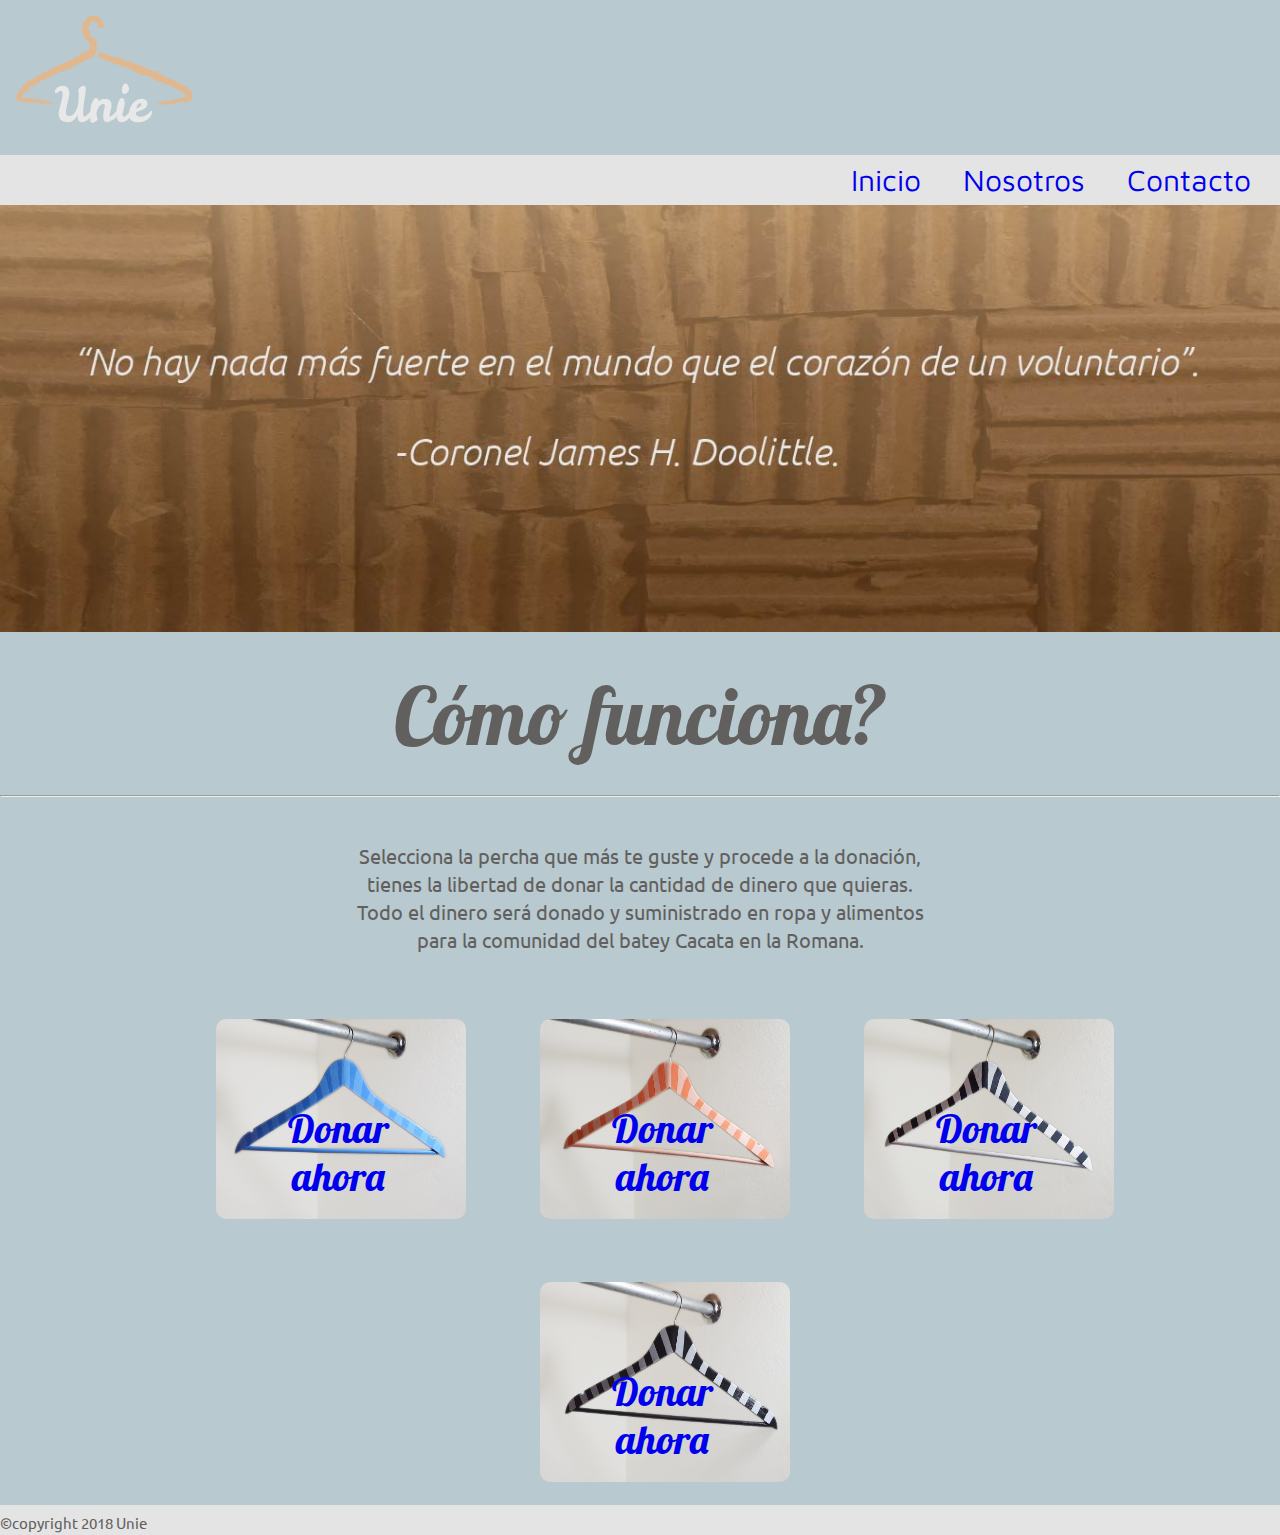
<file: index.html>
<!DOCTYPE html>
<html lang="eng">
	<head>
		<meta charset="UTF-8">
		<title>Unie</title>
		<link rel="shortcut icon" type="images/jpg" href="images/favicon.jpg">
		<link rel="stylesheet" type="text/css" href="css/reset.css">
		<link rel="stylesheet" type="text/css" href="css/style.css">
		<link href="https://fonts.googleapis.com/css?family=Maven+Pro" rel="stylesheet">
		<link href="https://fonts.googleapis.com/css?family=Ubuntu:300i" rel="stylesheet">
		<link href="https://fonts.googleapis.com/css?family=Lobster" rel="stylesheet">
	</head>
	<body>
		<div class="container_2 clearfix">
			<div id="header" class="grid_2">
			<a href="index.html">
			<img src="images/logo.png">
		</a>
		<div id="nav" align="right">
		    <ul>
				<li><a href="index.html">Inicio</a></li>
				<li><a href="nosotros.html">Nosotros</a></li>
				<li><a href="contacto.html">Contacto</a></li>
			</ul>
		</div>
	</div>
</div>
	</header>
	<div class="fondo">
		<img src="images/background.jpg">
	</div>
		<div class="grid_6 push_6">
			<h1>Cómo funciona?</h1>
		</div>
		<hr>

		<div class="intro grid_3 push_9" align="center">
		 <p>Selecciona la percha que más te guste y procede a la donación,
tienes la libertad de donar la cantidad de dinero que quieras. 
Todo el dinero será donado y suministrado en ropa y alimentos  
para la comunidad del  batey Cacata en la Romana.</p>
		</div>

		<div class="grid-1" align="center">
			<div class="floatin-box">
		<a href="donacion.html">
    	<img src="images/productoazul.jpg" width="250" height="200">
    	<div class="centered"> Donar ahora</div>
    	</a>
</div>
    <div class="floatin-box">
    <a href="donacion.html">
    	<img src="images/productonaranja.jpg" width="250" height="200">
    	<div class="centered"> Donar ahora</div>
    </a>
</div>
<div class="floatin-box">
    <a href="donacion.html">
    	<img src="images/productoblanco.jpg" width="250" height="200">
    	<div class="centered"> Donar ahora</div>
    </a>
</div>
<div class="floatin-box">
    <a href="donacion.html">
    	<img src="images/productonegro.jpg" width="250" height="200">
    	<div class="centered"> Donar ahora</div>
    </a>
</div>
</div>
    <div class="footer clearfix">
    	<div class="container-1">
    <p class="grid-1">&copy;copyright 2018 Unie</p>
</div>
</div><!--.container_2-->
  </body>
</html>
</file>
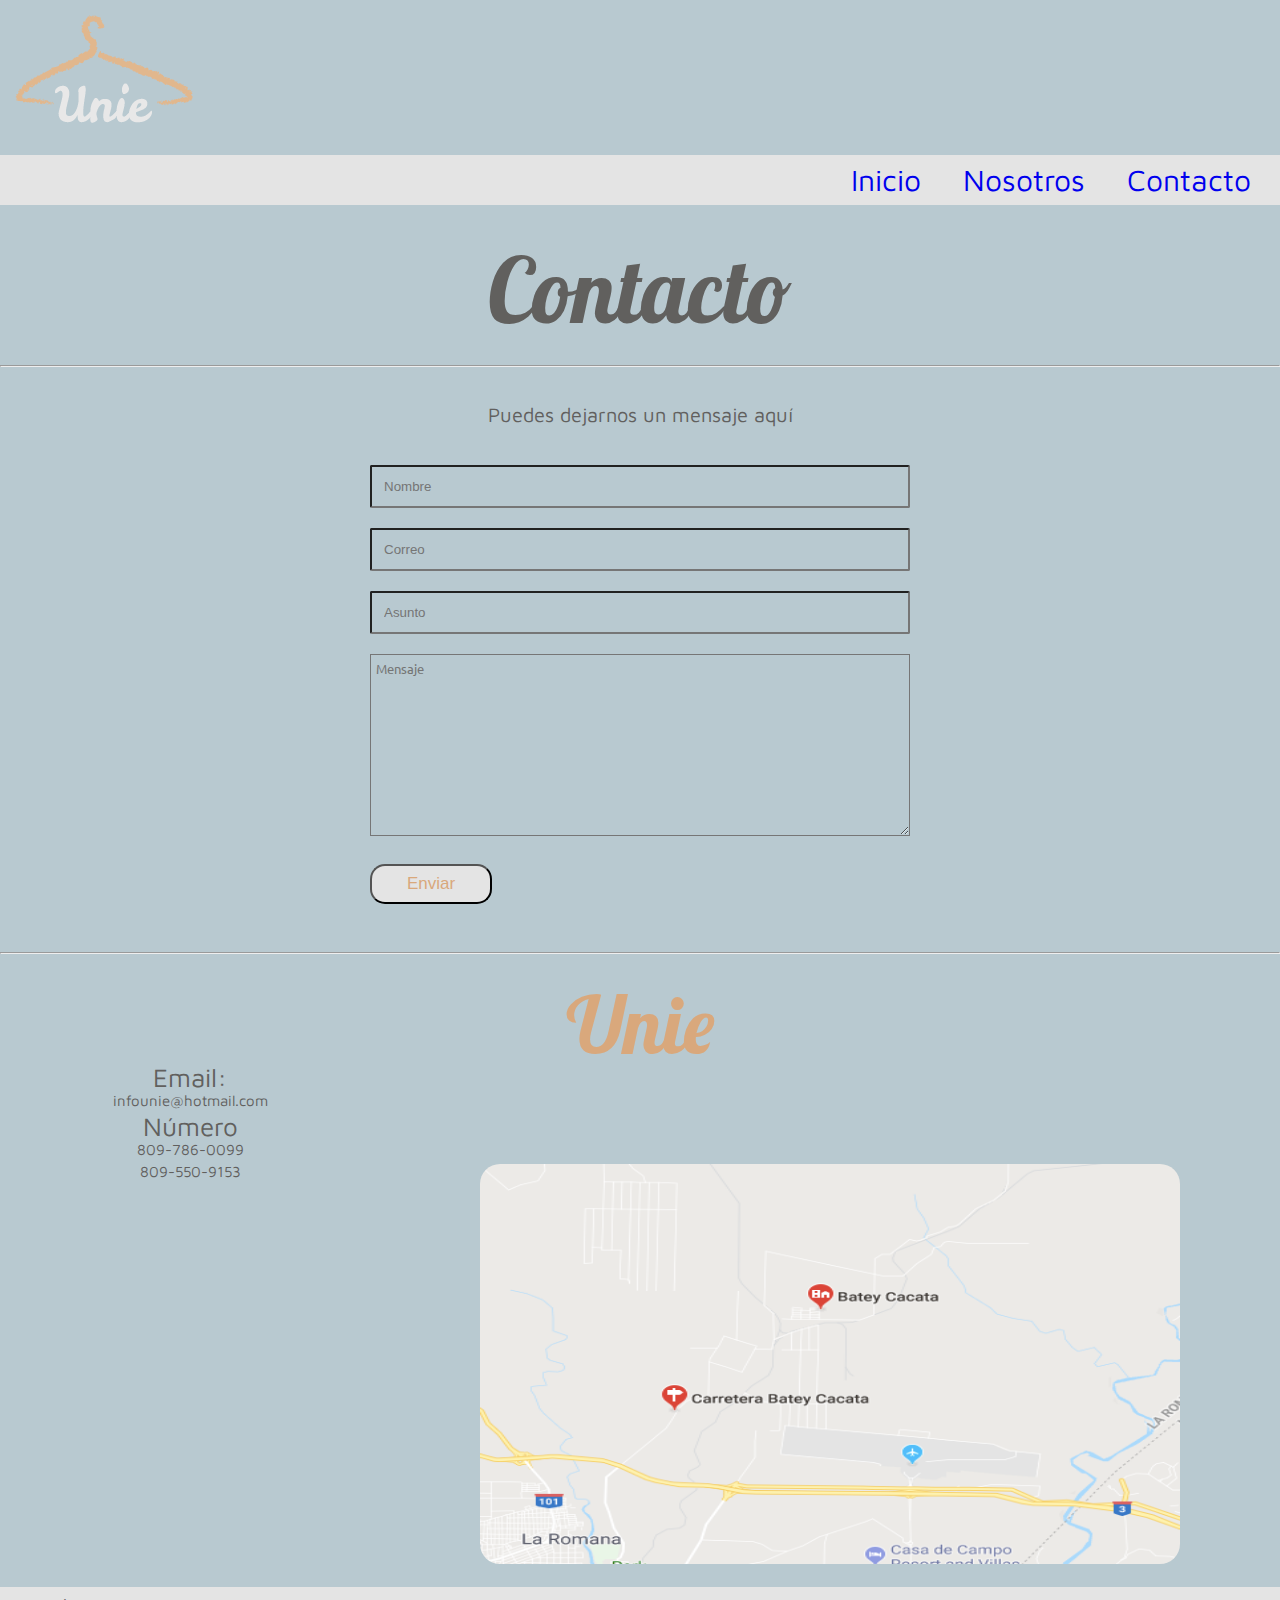
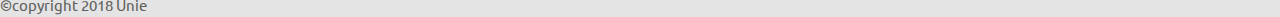
<file: contacto.html>
<!DOCTYPE html>
<html lang="eng">
	<head>
		<meta charset="UTF-8">
		<title>Unie</title>
		<link rel="shortcut icon" type="images/pjpg" href="images/favicon.jpg">
		<link rel="stylesheet" type="text/css" href="css/reset.css">
		<link rel="stylesheet" type="text/css" href="css/style.css">
        <link href="https://fonts.googleapis.com/css?family=Maven+Pro" rel="stylesheet">
        <link href="https://fonts.googleapis.com/css?family=Ubuntu:300i" rel="stylesheet">
        <link href="https://fonts.googleapis.com/css?family=Lobster" rel="stylesheet">
	</head>
	<body>
		<div class="container_2 clearfix">
            <div id="header" class="grid_2">
            <a href="index.html">
            <img src="images/logo.png">
        </a>
        <div id="nav" align="right">
            <ul>
                <li><a href="index.html">Inicio</a></li>
                <li><a href="nosotros.html">Nosotros</a></li>
                <li><a href="contacto.html">Contacto</a></li>
            </ul>
        </div>
    </div>
</div>
    </header>
    <div class="grid_5 push_5">
		<h1>Contacto</h1>
    </div>
      <hr>
      
    <div class="wrapper" >  
    <p>Puedes dejarnos un mensaje aquí</p>
    <input type="text" name="" id="" placeholder="Nombre">
    <input type="text" name="" id="" placeholder="Correo">
    <input type="text" name="Asunto" id="" placeholder="Asunto">
    <textarea  name="Mensaje" id="" cols="30" rows="10"
    placeholder="Mensaje"></textarea>
    <button type="button">Enviar</button>
</div>
   
   <hr>

   <div id="grid-00">
     <h1>Unie</h1>
 </div>
         <div class="box" align="middle">
         <div class="info">
          <h2>Email:</h2>
    </div>
    <div class="texto-2">
    	<p>infounie@hotmail.com</p>
    </div>

        <div class="info" >
    	<h2>Número</h2>
    </div>
    <div class="texto-2">
    	<P>809-786-0099</P>
    	<p>809-550-9153</p>
    </div>
</div>
    <div class="mapa" align="right" >
    	<a href="https://goo.gl/maps/cn5mES9KXz12">
    	<img src="images/mapabateycacata.png" alt="bateycacata" width="700" height="500">
    </a>
</div>
</div>
</div>
</div>
</div>
</aside>
</body>
	<div class="footer clearfix">
        <div class="container-1">
    <p class="grid-1">&copy;copyright 2018 Unie</p>
</div>
</div><!--.container_2-->
  </body>
</html>
</file>
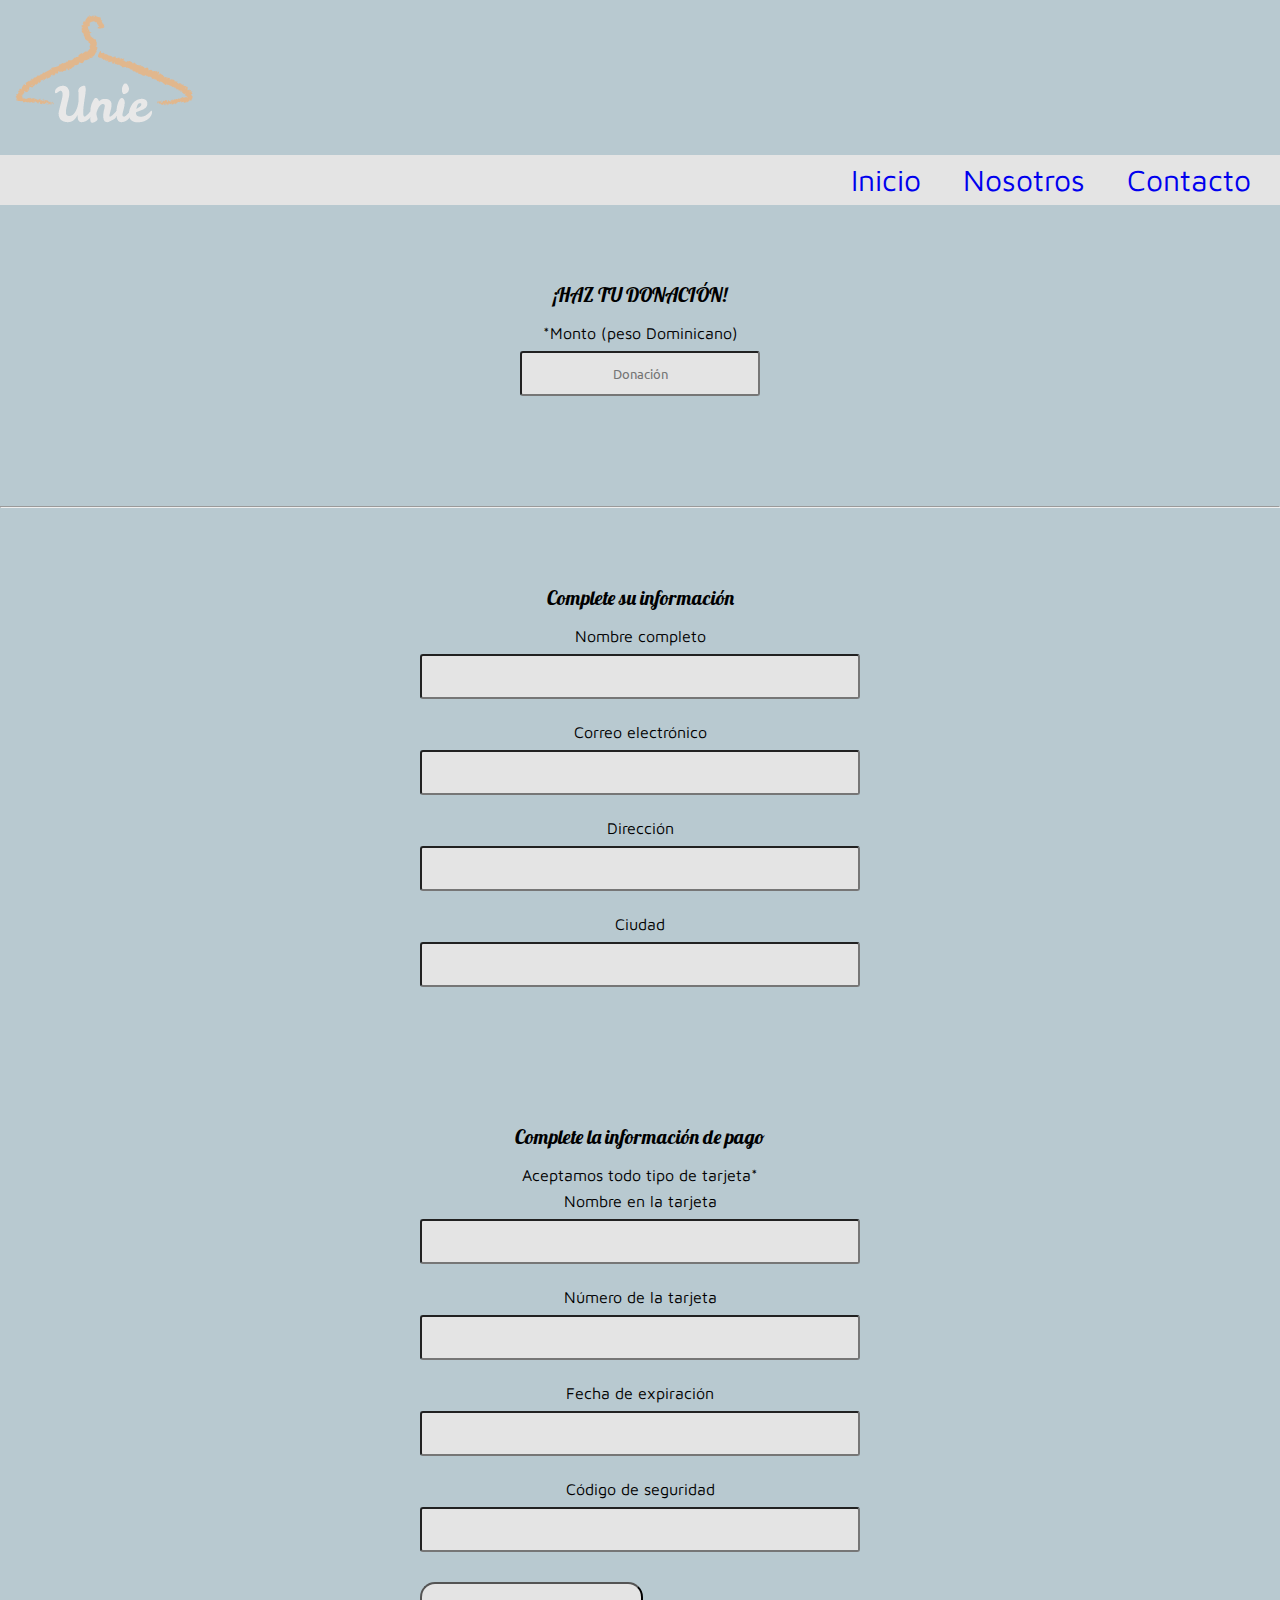
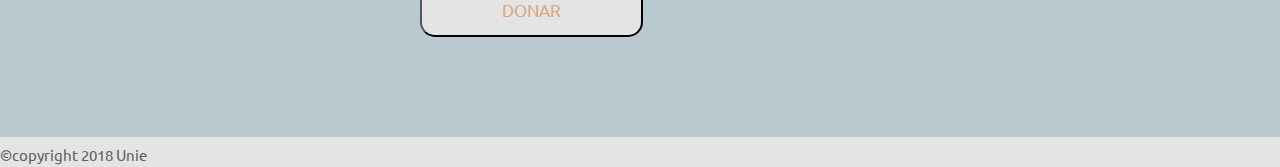
<file: donacion.html>
<!DOCTYPE html>
<html lang="eng">
	<head>
		<meta charset="UTF-8">
		<title>Unie</title>
		<link rel="shortcut icon" type="images/jpg" href="images/favicon.jpg">
		<link rel="stylesheet" type="text/css" href="css/reset.css">
		<link rel="stylesheet" type="text/css" href="css/style.css">
    <link href="https://fonts.googleapis.com/css?family=Maven+Pro" rel="stylesheet">
    <link href="https://fonts.googleapis.com/css?family=Ubuntu:300i" rel="stylesheet">
    <link href="https://fonts.googleapis.com/css?family=Lobster" rel="stylesheet">
  </head>
	<body>
		<div class="container_2 clearfix">
      <div id="header" class="grid_2">
      <a href="index.html">
      <img src="images/logo.png">
    </a>
    <div id="nav" align="right">
        <ul>
        <li><a href="index.html">Inicio</a></li>
        <li><a href="nosotros.html">Nosotros</a></li>
        <li><a href="contacto.html">Contacto</a></li>
      </ul>
    </div>
  </div>
</div>
  </header>
		<div class="column">
      <form action="/action_page.php">
      	<h2 for="fname">¡HAZ TU DONACIÓN!</h2>
      	<label for="fname">*Monto (peso Dominicano)</label>
        <input type="text" id="fname" name="Donación" placeholder="Donación">
        </form>
    </div>
    <hr>

    <div class="column-2">
      <form action="/action_page.php">
         <h3>Complete su información</h3>
            <label for="nombre"><i class="fa fa-usuario"></i> Nombre completo</label>
            <input type="text" id="fname" name="firstname" >
            <label for="correo"><i class="fa fa-correo"></i> Correo electrónico</label>
            <input type="text" id="email" name="email">
            <label for="dirección"><i class="fa fa-dirección-card-o"></i> Dirección</label>
            <input type="text" id="adr" name="dirección">
            <label for="ciudad"><i class="fa fa-ciudad"></i> Ciudad</label>
            <input type="text" id="ciudad" name="ciudad">
          </div>
          </div>
           
           <div class="row">
          <div class="col-50">
            <h3>Complete la información de pago</h3>
            <label for="fname"> Aceptamos todo tipo de tarjeta*</label>
            <label for="ntarjeta">Nombre en la tarjeta</label>
            <input type="text" id="ntarjeta" name="nombredelatarjeta">
            <label for="tnum">Número de la tarjeta</label>
            <input type="text" id="tnum" name="numerodelatarjeta">
            <label for="expfechar">Fecha de expiración</label>
            <input type="text" id="expfecha" name="expfecha">
            <label for="cseg">Código de seguridad</label>
            <input type="text" id="cseg" name="cseg" >
            <input href="index.html" type="submit" value="DONAR" class="btn">

        </form>
              </div>
            </div>
          </div>

        </div>
        </div>
  </div>
  <div class="footer clearfix">
      <div class="container-1">
    <p class="grid-1">&copy;copyright 2018 Unie</p>
</div>
</div><!--.container_2-->
  </body>
</html>
</file>
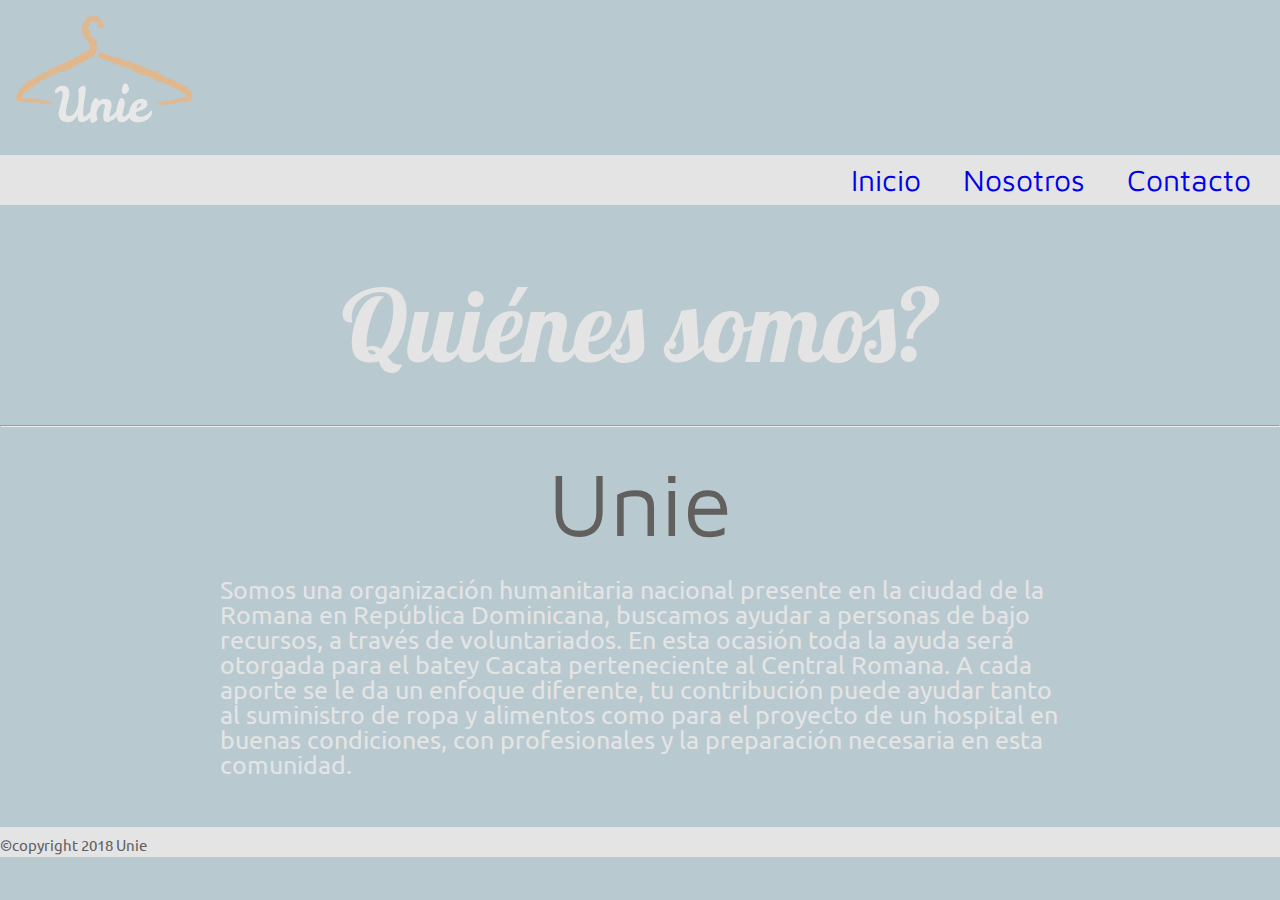
<file: nosotros.html>
<!DOCTYPE html>
<html lang="eng">
	<head>
		<meta charset="UTF-8">
		<title>Unie</title>
		<link rel="shortcut icon" type="images/jpg" href="images/favicon.jpg">
		<link rel="stylesheet" type="text/css" href="css/reset.css">
		<link rel="stylesheet" type="text/css" href="css/style.css">
		<link href="https://fonts.googleapis.com/css?family=Maven+Pro" rel="stylesheet">
		<link href="https://fonts.googleapis.com/css?family=Ubuntu:300i" rel="stylesheet">
		<link href="https://fonts.googleapis.com/css?family=Lobster" rel="stylesheet">
	</head>
	<body>
		<div class="container_2 clearfix">
			<div id="header" class="grid_2">
			<a href="index.html">
			<img src="images/logo.png">
		</a>
		<div id="nav" align="right">
		    <ul>
				<li><a href="index.html">Inicio</a></li>
				<li><a href="nosotros.html">Nosotros</a></li>
				<li><a href="contacto.html">Contacto</a></li>
			</ul>
		</div>
	</div>
</div>
	</header>
	<div class="wrapper-2" > 
		<div class="main-story container16">
	<div class="grid_8 push_8">
		<h1> Quiénes somos?</h1>
	</div>
	<hr>

	<div class="grid_7 push_7">
		<h1>Unie</h1>
	</div>
	<div class="texto-4">
		<p>Somos una organización humanitaria nacional presente en la ciudad de la Romana en República Dominicana, buscamos ayudar a personas de bajo recursos, a través de voluntariados. En esta ocasión toda la ayuda será otorgada para el batey Cacata perteneciente al Central Romana. A cada aporte se le da un enfoque diferente, tu contribución puede ayudar tanto al suministro de ropa y alimentos como para el proyecto de un hospital en buenas condiciones, con profesionales y la preparación necesaria en esta comunidad.</p>
       </div>
	
	<div class="footer clearfix">
    	<div class="container-1">
    <p class="grid-1">&copy;copyright 2018 Unie</p>
</div>
</div><!--.container_2-->
  </body>
</html>
</file>
<file: css/style.css>
body{
	background-color: #B8C9D0;
}
li {
	display: inline;
	font-size: 30px;
	font-family: 'Maven Pro', sans-serif;
	padding: 19px;
	color: #61605E;

}
.fondo img{
	width: 100%;
}
#header img{
	margin : 15px;
	}
.wrapper{
	width: 600px;
	padding: 30px;
	margin: 0 auto;
}
.wrapper p{
	color: #61605E;
	font-family: 'Maven Pro', sans-serif;
	margin-bottom: 40px;
	text-align: center;
	font-size: 20px;
}

textarea{
	width: 100%;
	margin-bottom: 15px;
	padding: 5px;
	background-color: #B8C9D0;
}
.wrapper a{
	font-family: 'Ubuntu', sans-serif;
	text-transform: none;
	background:#B8C9D0;
	color:#D9A87C ;
	display: block;
	padding: 10px 15px;
	text-align: center;
	font-size: 15px;
}
.wrapper input[type=text] {
  width: 100%;
  margin-bottom: 20px;
  padding: 12px;
  border-radius: 2px;
  background-color: #B8C9D0;
}
.floatin-box{
	display: inline-block;
	width: 200px;
	height: 95px;
	margin: 60px;
	transition: 2s;
	position: relative;
    text-align: center;
    font-family: 'Lobster', cursive;
    font-size: 40px;
}
.centered {
    position: absolute;
    top: 140%;
    left: 61%;
    transform: translate(-50%, -50%);
    line-height: 1.2em;
}
.floatin-box img{
	border-radius: 10px;
}
.grid_6{
font-family: 'Lobster', cursive;
font-size: 80px;
text-align: center;
color: #61605E;
margin: 20px;
margin-top: 40px;
margin-bottom: 40px;
}
.grid_3 p{
	width: 600px;
    padding: 5px;
    background-color: #B8C9D0;
    margin: 0;
    color: #61605E;
    clear: center;
	font-size: 20px;
	line-height: 1.4em;
	color: #61605E;
	font-family: 'Ubuntu', sans-serif;
	margin-top: 40px;
}
.grid_7 img{
	border-radius: 7px;
}
.grid_7 h1{
	display: inline;
	float: middle;
	width: 400px;
    height: 200px;
}
.texto-4 p{
display: inline;
float: middle;
width: 400px;
height: 200px;
font-family: 'Ubuntu', sans-serif;
}

.header{
	background-color: #B8C9D0;
	margin-top: 20px;
	padding: 10px 0px 5px 0px;
}
#nav{
	background-color: #E4E4E4;
	padding: 10px;
}
.column{
	width: 300px;
	padding: 30px;
	margin: 0 auto;
	text-align: center;
	margin-top: 50px;
	margin-bottom: 60px;
}
.column h2{
	font-size: 20px;
	font-family: 'Lobster', cursive;
	margin-bottom: 20px;
}
.column label{
	font-family: 'Maven Pro', sans-serif;
	margin-top: 5px;
}
.column input{
	text-align: center;
	font-family: 'Ubuntu', sans-serif;
}
.wrapper .placeholder {
	font-family: 'Ubuntu', sans-serif;

}
textarea{
	font-family: 'Ubuntu', sans-serif;
	color: #D9A87C;
}
.row{
	width: 500px;
	padding: 30px;
	margin: 0 auto;
	text-align: center;
	margin-top: 50px;
	margin-bottom: 60px;
}
.row label{
	font-family: 'Maven Pro', sans-serif;
	margin-top: 5px;
}
.row input{
	text-align: center;
	font-family: 'Ubuntu', sans-serif;
}
.column-2{
	width: 500px;
	padding: 30px;
	margin: 0 auto;
	text-align: center;
	margin-top: 50px;
	margin-bottom: 60px;
}
.column-2 label{
	font-family: 'Maven Pro', sans-serif;
	margin-top: 5px;
}
.column-2 input{
	text-align: center;
	font-family: 'Ubuntu', sans-serif;
}
.texto-4{
	width: 900px;
	padding:30px;
	margin: 0 auto; 
	color: #E4E4E4;
	font-size: 25px;
	font-family: 'Ubuntu', sans-serif;
}
* {
  box-sizing: border-box;
}
.column{
	background-color: #B8C9D0;
	width: 300px;
	padding: 30px;
	margin: 0 auto;
	text-align: center;
	margin-top: 50px;
	margin-bottom: 60px;
}

input[type=text] {
  width: 100%;
  margin-bottom: 20px;
  padding: 12px;
  border-radius: 3px;
  background-color: #E4E4E4;
}
label {
  margin-bottom: 10px;
  display: block;
 }
.btn {
  background-color: #E4E4E4;
  color: #D9A87C;
  padding: 15px 80px;
  margin: 10px 0;
  border-radius: 5px;
  cursor: pointer;
  font-size: 17px;
  display: block;
  border-radius: 15px;
}
.column-2 h3{
	font-size: 20px;
	font-family: 'Lobster', cursive;
	margin-bottom: 20px;
}
.col-50 h3{
	font-size: 20px;
	font-family: 'Lobster', cursive;
	margin-bottom: 20px;
}
.btn:hover {
  background-color: #B8C9D0;
}
span.price {
  float: right;
  color: grey;
}
/* Responsive layout - when the screen is less than 800px wide, make the two columns stack on top of each other instead of next to each other (and change the direction - make the "cart" column go on top) */
@media (max-width: 100%) {
  .row {
    flex-direction: column-reverse;
    float: right;
  }
  .col-25 {
    margin-bottom: 20px;
  }
}
.grid_8{
font-family: 'Lobster', cursive;
font-size: 100px;
text-align: center;
color: #E4E4E4;
margin-top: 70px;
margin-bottom: 50px;
}
.grid_7{
font-family: 'Maven Pro', sans-serif;
font-size: 90px;
text-align: center;
color: #61605E;
margin-top: 30px;
}
.texto{
	clear: center;
	font-size: 90%;
	line-height: 1.4em;
	color: #61605E;
	font-family: 'Ubuntu', sans-serif;
}
.grid_5{
font-family: 'Lobster', cursive;
font-size: 90px;
text-align: center;
color: #61605E;
margin-top: 40px;
margin-bottom: 30px;
}
.grid_11{
	font-family: 'Maven Pro', sans-serif;
	font-size: 30px;
	color: #61605E;
	margin-right: 30px;
}
#grid-00 {
font-family: 'Lobster', cursive;
font-size: 80px;
color: #D9A87C;
margin-top: 30px;
text-align: center;
}

.info{
font-family: 'Maven Pro', sans-serif;
font-size: 26px;
color: #61605E;
}	
.texto-2{
font-family: 'Maven Pro', sans-serif;
font-size: 15px;
color: #61605E;	
line-height: 1.5em;
}
.mapa img{
	border-radius: 20px;
	width: 700px;
	height: 400px;
	margin-right: 100px;
	margin-left: 0;
}
.box{
	width: 300px;
	height: 100px;
	margin-left: 40px;
}

.container-2{
	max-width: 1170px;
	margin-left: auto;
	margin-right: auto;
	padding: 1em;
}
button {
  background-color: #E4E4E4;
  color: #D9A87C;
  border-radius: 15px;
  padding: 8px 35px;
  margin: 10px 0;
  cursor: pointer;
  font-size: 17px;
  display: block;
  }
button:hover {
  background-color: #B8C9D0;
}
a:visited{
	color: #61605E;
}
a:hover{
    color: #DDAC7C;
    text-decoration: none;
}
a:link{
	text-decoration: none;
}

.footer {
	font-family: 'Ubuntu', sans-serif;
	color: #61605E;
	font-size: 15px;
	text-align: left;
}
.footer{
	background-color: #E4E4E4;
	margin-top: 20px;
	padding: 10px 0px 5px 0px;
}
</file>
